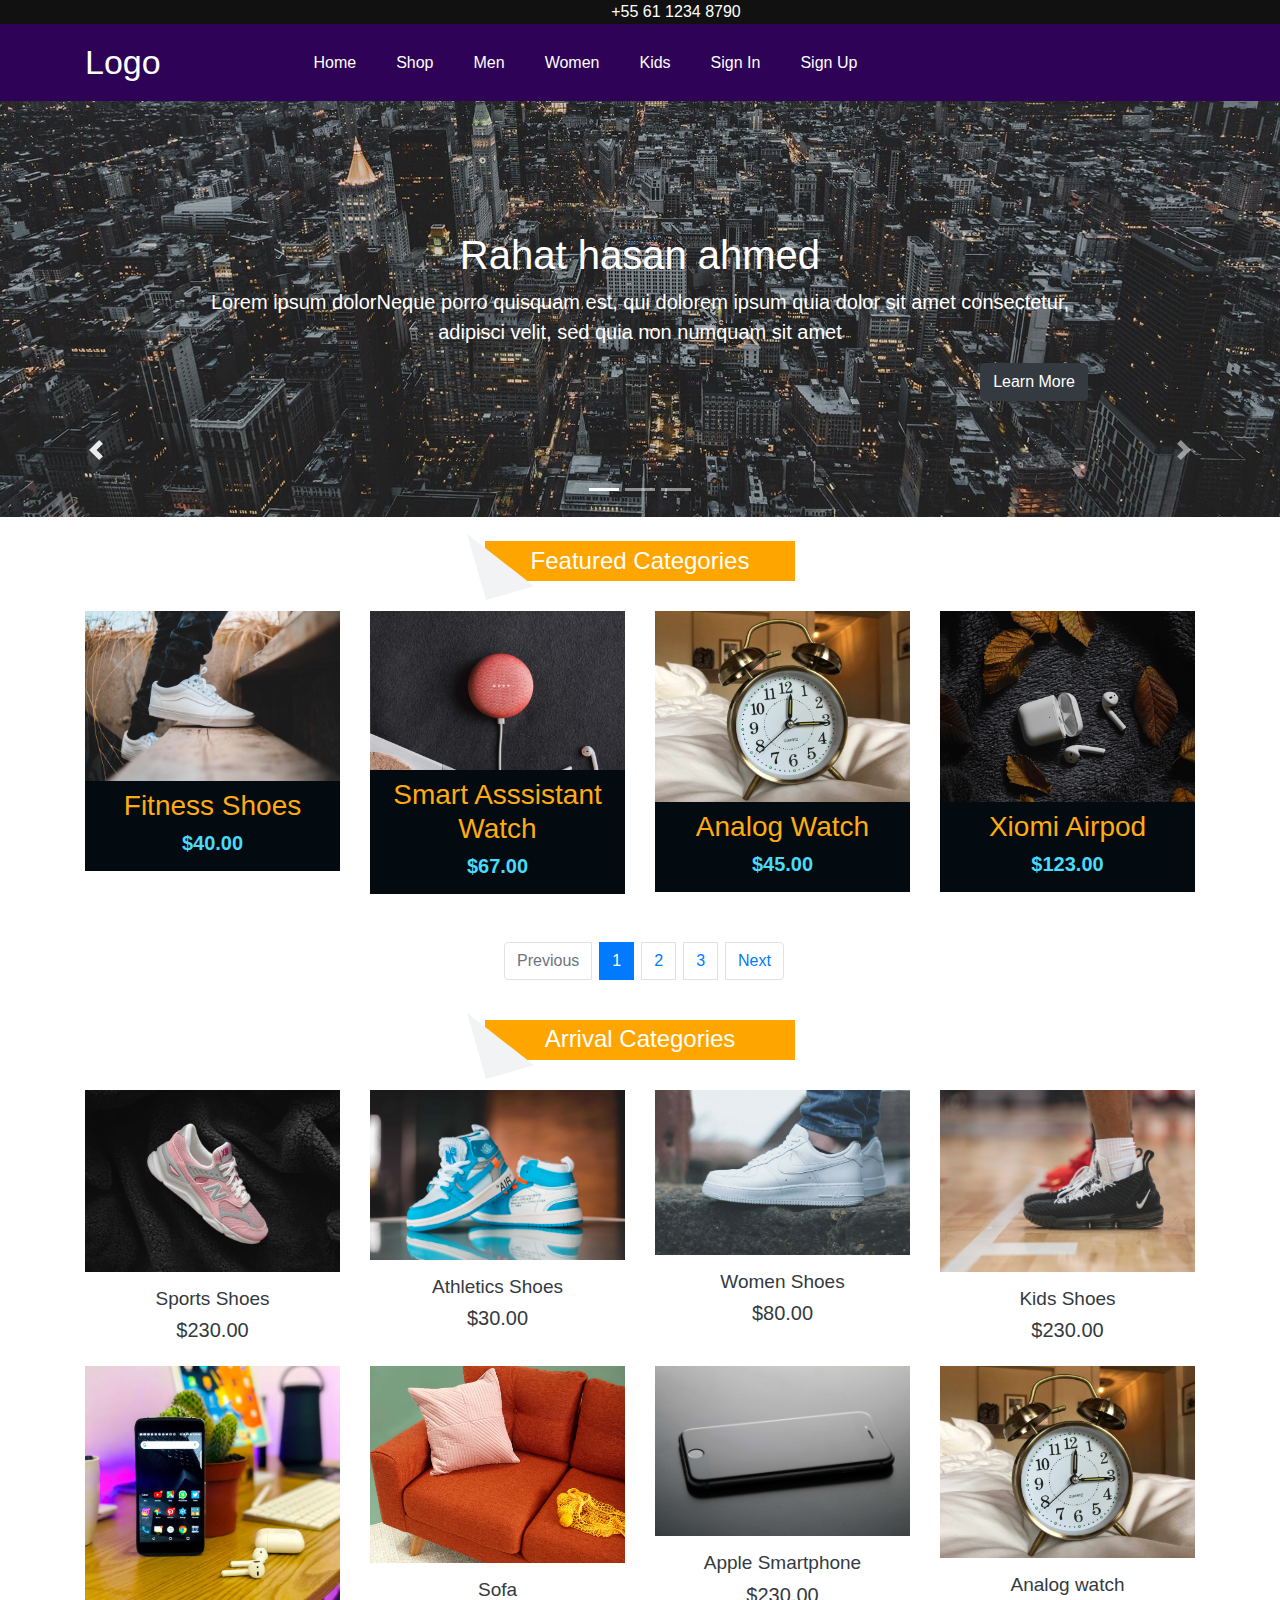
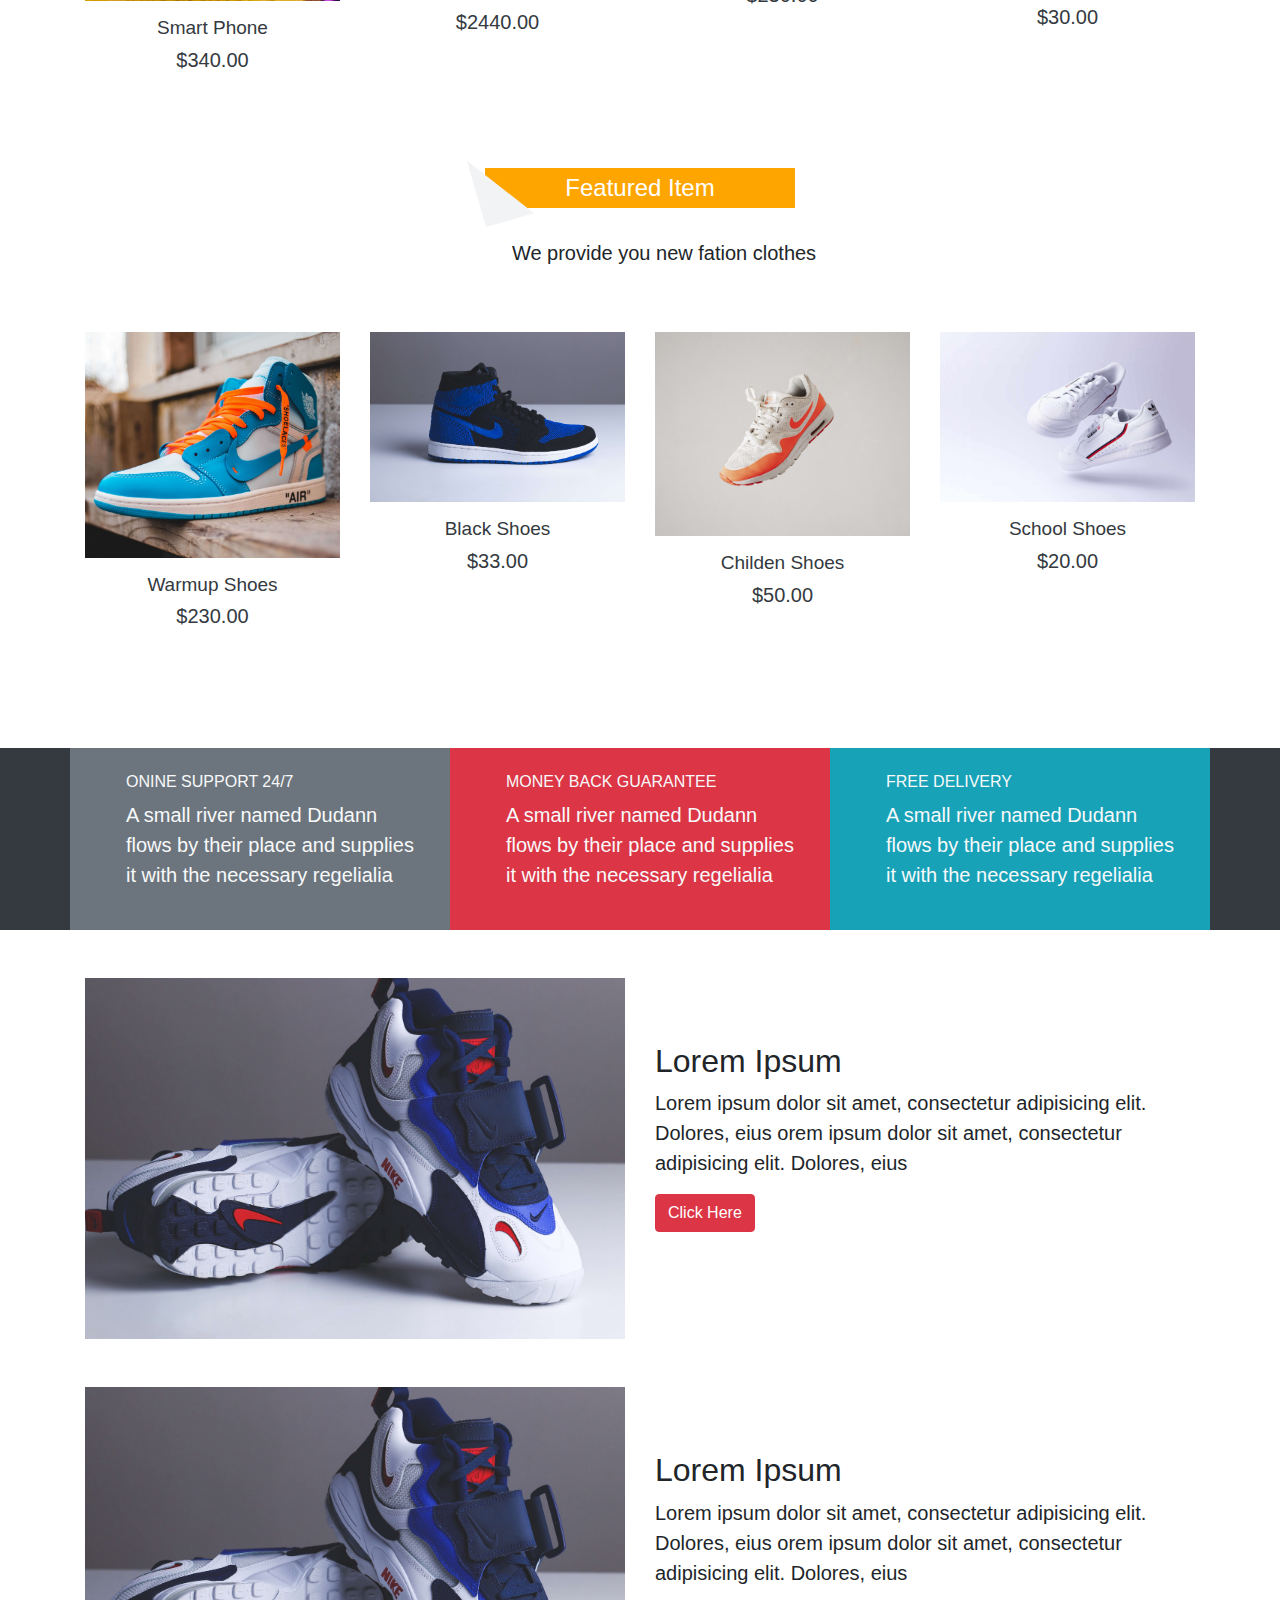
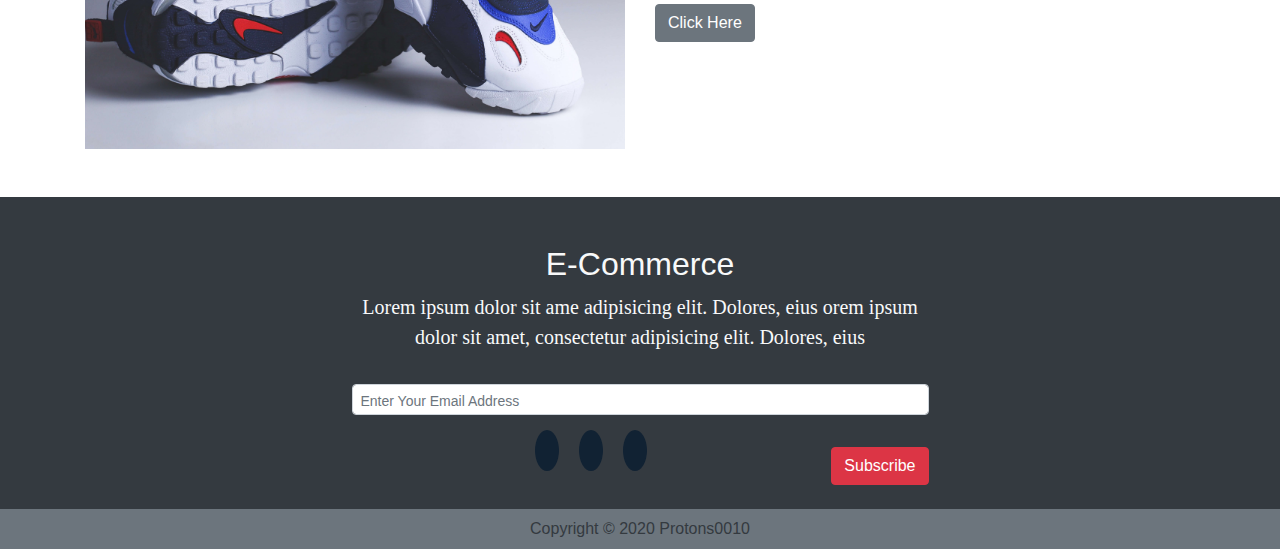
<file: index.html>
<!DOCTYPE html>
<html lang="en">
<head>
	<meta charset="UTF-8">
    <meta name="description" content="The Generation Design">
    <meta name="keywords" content="HTML, CSS, JavaScript">
    <meta name="author" content="Rahat Ahmed">
    <meta name="viewport" content="width=device-width, initial-scale=1.0">
    <link rel="icon" href="image/idea.png" type="image/png" sizes="16x16">
    <title> Rahat Ahmed -- Developer of JavaScript</title>
    <!-- font awesome -->
    <link rel="stylesheet" href="https://use.fontawesome.com/releases/v5.6.3/css/all.css"
        integrity="sha384-UHRtZLI+pbxtHCWp1t77Bi1L4ZtiqrqD80Kn4Z8NTSRyMA2Fd33n5dQ8lWUE00s/" crossorigin="anonymous">
    <!-- jquery -->
    <script src="https://cdnjs.cloudflare.com/ajax/libs/jquery/3.6.0/jquery.min.js" integrity="sha512-894YE6QWD5I59HgZOGReFYm4dnWc1Qt5NtvYSaNcOP+u1T9qYdvdihz0PPSiiqn/+/3e7Jo4EaG7TubfWGUrMQ==" crossorigin="anonymous" referrerpolicy="no-referrer"></script>
    <!-- Bootstrap stylesheet -->
    <link rel="stylesheet" type="text/css" href="https://cdn.jsdelivr.net/npm/bootstrap@4.6.1/dist/css/bootstrap.min.css">
    <!-- css stylesheet -->
	<link rel="stylesheet" type="text/css" href="css/style.css">
 
</head>
<body>
	<!-- Communication start section  -->
<div   id="communication">
	<div class="container">	 
		<div class="text-light text-center" >
			<ul class=" m-auto ">
				<li class="d-inline p-1">
					<a href="https://www.linkedin.com/in/protons0010" target="_blank"><i class="fab fa-linkedin mt-3 mb-3"></i></a>
				</li>
				<li class="d-inline p-1">
					<a href="https://www.github.com/protons0010" target="_blank"><i class="fab fa-github mt-3 mb-3"></i></a>
				</li>
				<li class="d-inline p-1">
					<a href="https://www.twitter.com/protons0010" target="_blank"><i class="fab fa-twitter mt-3 mb-3"></i></a>
				</li>	
				<li class="d-inline p-1">
					<a href="https://www.codepen.io/protons0010" target="_blank"><i class="fab fa-codepen mt-3 mb-3"></i></a>
				</li>
				<li class="d-inline p-1">
					<a href="#" class=" mt-3 mb-3">+55 61 1234 8790</a>
				</li>			 
			</ul>
		</div>
	</div>
 </div>
<!-- End communication  section -->
<!-- Main navbar  -->
<nav class="navbar navbar-expand-lg" id="topper_header_nav">
	<div class="container">
		<a href="#" class="navbar-brand order-md-2 order-sm-2 order-lg-1"><div id="logo">Logo</div></a>
		<button class="navbar-toggler" type="button" data-toggle="collapse" data-target="#top-nav" aria-controls="top-nav" aria-expanded="false" aria-label="toggle navigation">
			<span class="text-light">Menu</span>
		</button>
		<div class="collapse navbar-collapse text-light order-sm-1 order-md-1 order-lg-2" id="top-nav">
			<ul class="navbar-nav m-auto">
				<li class="nav-item pl-4">
					<a href="index.html" class="nav-link"> Home </a>
				</li>
				<li class="nav-item pl-4">
					<a href="#" class="nav-link"> Shop </a>
				</li>
				<li class="nav-item pl-4">
					<a href="#" class="nav-link"> Men </a>
				</li>
				<li class="nav-item pl-4">
					<a href="#" class="nav-link"> Women </a>
				</li>
				<li class="nav-item pl-4">
					<a href="#" class="nav-link"> Kids </a>
				</li>
				<li class="nav-item pl-4">
					<a href="signin.html" class="nav-link"> Sign In </a>
				</li>
				<li class="nav-item pl-4">
					<a href="signup.html" class="nav-link"> Sign Up </a>
				</li>
			</ul>
			<ul class="navbar-nav ml-auto">
				<li class="nav-item pl-4">
					<a href="#" class="nav-link"><i class="fa fa-search"></i> </a>
				</li>
				<li class="nav-item pl-4">
					  <a href="signin.html" class="nav-link"><i class="fa fa-user"></i> </a> 
				</li>
				 
				<li class="nav-item pl-4">
					<a href="#" class="nav-link"><i class="fa fa-shopping-cart"></i></a>
				</li>
			 </ul>
		</div>
	</div>
</nav>
<!-- End Main navbar -->
<!-- start home section design -->
<section id="home_slider">
 
	<!-- slider -->
			<div id="slider_one" class="carousel slide" data-ride="carousel">
					<ol class="carousel-indicators">
						<li class="active" data-target="#slider_one" data-slide-to="0"></li>
						<li  data-target="#slider_one" data-slide-to="1"></li>
						<li  data-target="#slider_one" data-slide-to="2"></li>
					 
					</ol>
					<div class="carousel-inner" role="listbox">

						<div class="carousel-item active">
							<img src="image/slide3.jpg" class="d-block img-fluid"  alt="First Slide">
							<div class="carousel-caption mb-5 pb-5">
								<h1>Rahat hasan ahmed</h1>
								<p class="lead">Lorem ipsum dolorNeque porro quisquam est, qui dolorem ipsum quia dolor sit amet
                                  consectetur, adipisci velit, sed quia non numquam sit amet</p>
                                  <button class="btn btn-dark float-right ">Learn More</button>
							</div>
						</div>
						
						<div class="carousel-item ">
							<img src="image/slide4.jpg" class="d-block img-fluid img-fluid-top"  alt="First Slide">
							<div class="carousel-caption mb-5 pb-5">
								<h1>Rahat hasan ahmed</h1>
								<p class="lead">Lorem ipsum dolorNeque porro quisquam est, qui dolorem ipsum quia dolor sit amet
                                  consectetur, adipisci velit, sed quia non numquam sit amet</p>
                                  <button class="btn btn-dark float-center ">Learn More</button>
							</div>
						</div>

					    <div class="carousel-item ">
							<img src="image/slide2.jpg" class="d-block img-fluid" alt="First Slide">
							<div class="carousel-caption mb-5 pb-5">
								<h1>Rahat hasan ahmed</h1>
								<p class="lead">Lorem ipsum dolorNeque porro quisquam est, qui dolorem ipsum quia dolor sit amet
                                  consectetur, adipisci velit, sed quia non numquam sit amet</p>
                                  <button class="btn btn-dark float-right ">Learn More</button>
							</div>
						</div>

					</div>
					
       </div>		

	<a href="#slider_one" class="carousel-control-prev" data-slide="prev">
	<span class="carousel-control-prev-icon"></span>
    </a>
    <a href="#slider_one" class="carousel-control-next align-self-center" data-slide="next">
	   <span class="carousel-control-next-icon"></span>
    </a>
 
</section>
<!-- End Home section design -->
<!-- Start product section design  -->
<section class="new_products pb-5 pt-4">
		<div class="container">
		<div class="tittle-box">
			<h2>Featured Categories </h2>
		</div>
		<div class="row">
			<!-- first column -->
			<div class="col-md-3">
				<div class="product-top">
					<img src="image/shoes(3).jpg" class="img-fluid">
					<div class="overlay-right">
						<button type="button" class="btn" title="Quick Shop">
							<i class="fa fa-eye"></i>
						</button>
						<button type="button" class="btn" title="Add to Wishlist">
							<i class="fa fa-heart"></i>
						</button>
						<button type="button" class="btn" title="Add to Cart">
							<i class="fa fa-shopping-cart"></i>
						</button>
					</div>
				</div>
				<div class="product-bottom">
					<i class="fa fa-star"></i>
					<i class="fa fa-star"></i>
					<i class="fa fa-star"></i>
					<i class="fa fa-star"></i>
					<i class="fa fa-star-half-o"></i>
					  <h3>Fitness Shoes </h3>
					  <h5>$40.00 </h5>
				</div>
			</div>
			<!-- end first column -->
					<!-- first column -->
			<div class="col-md-3">
				<div class="product-top">
					<img src="image/tech(1).jpg" class="img-fluid">
					<div class="overlay-right">
						<button type="button" class="btn" title="Quick Shop">
							<i class="fa fa-eye"></i>
						</button>
						<button type="button" class="btn" title="Add to Wishlist">
							<i class="fa fa-heart"></i>
						</button>
						<button type="button" class="btn" title="Add to Cart">
							<i class="fa fa-shopping-cart"></i>
						</button>
					</div>
				</div>
				<div class="product-bottom">
					<i class="fa fa-star"></i>
					<i class="fa fa-star"></i>
					<i class="fa fa-star"></i>
					<i class="fa fa-star"></i>
					<i class="fa fa-star-half-o"></i>
					  <h3>Smart Asssistant Watch </h3>
					  <h5>$67.00 </h5>
				</div>
			</div>
			<!-- end first column -->
					<!-- first column -->
			<div class="col-md-3">
				<div class="product-top">
					<img src="image/categories1.jpg" class="img-fluid">
					<div class="overlay-right">
						<button type="button" class="btn" title="Quick Shop">
							<i class="fa fa-eye"></i>
						</button>
						<button type="button" class="btn" title="Add to Wishlist">
							<i class="fa fa-heart"></i>
						</button>
						<button type="button" class="btn" title="Add to Cart">
							<i class="fa fa-shopping-cart"></i>
						</button>
					</div>
				</div>
				<div class="product-bottom">
					<i class="fa fa-star"></i>
					<i class="fa fa-star"></i>
					<i class="fa fa-star"></i>
					<i class="fa fa-star"></i>
					<i class="fa fa-star-half-o"></i>
					  <h3>Analog Watch </h3>
					  <h5>$45.00 </h5>
				</div>
			</div>
			<!-- end first column -->
					<!-- first column -->
			<div class="col-md-3">
				<div class="product-top">
					<img src="image/tech(2).jpg" class="img-fluid">
					<div class="overlay-right">
						<button type="button" class="btn" title="Quick Shop">
							<i class="fa fa-eye"></i>
						</button>
						<button type="button" class="btn" title="Add to Wishlist">
							<i class="fa fa-heart"></i>
						</button>
						<button type="button" class="btn" title="Add to Cart">
							<i class="fa fa-shopping-cart"></i>
						</button>
					</div>
				</div>
				<div class="product-bottom">
					<i class="fa fa-star"></i>
					<i class="fa fa-star"></i>
					<i class="fa fa-star"></i>
					<i class="fa fa-star-half"></i>
					<i class="fa fa-star-o"></i>
					  <h3>Xiomi Airpod</h3>
					  <h5>$123.00 </h5>
				</div>
			</div>
			<!-- end first column -->
 
 
		</div>
	</div>
</section>
<nav>
	<ul class="pagination justify-content-center">
		<li class="page-item disabled ml-2" ><a class="page-link"  href="#">Previous</a></li>
		<li class="page-item active ml-2" ><a  class="page-link" href="#">1</a></li>
		<li class="page-item ml-2" ><a  class="page-link" href="#">2</a></li>
		<li class="page-item ml-2" ><a  class="page-link" href="#">3</a></li>
		<li class="page-item ml-2" ><a  class="page-link justify-content-end" href="#">Next</a></li>
	</ul>
</nav>
<!-- End product section design -->



<!-- Start Arrival product section design  -->
<section class="new_products pb-5 pt-4">
		<div class="container">
		<div class="tittle-box">
			<h2>Arrival Categories </h2>
		</div>
		<div class="row">
			<!-- first column -->
			<div class="col-md-3">
				<div class="product-top">
					<img src="image/shoes(1).jpg" class="img-fluid">
					<div class="overlay-right">
						<button type="button" class="btn" title="Add to Wishlist">
							<i class="fa fa-heart"></i>
						</button>
						<button type="button" class="btn" title="Add to Cart">
							<i class="fa fa-shopping-cart"></i>
						</button>
					</div>
				</div>
				<div class="text-center text-dark p-3">
					  <h3 style="font-size:19px;">Sports Shoes </h3>
					  <h5>$230.00 </h5>
				</div>
			</div>
			<!-- end first column -->
		 	<!-- first column -->
			<div class="col-md-3">
				<div class="product-top">
					<img src="image/shoes(5).jpg" class="img-fluid">
					<div class="overlay-right">
						<button type="button" class="btn" title="Add to Wishlist">
							<i class="fa fa-heart"></i>
						</button>
						<button type="button" class="btn" title="Add to Cart">
							<i class="fa fa-shopping-cart"></i>
						</button>
					</div>
				</div>
				<div class="text-center text-dark p-3">
					  <h3 style="font-size:19px;">Athletics Shoes </h3>
					  <h5>$30.00 </h5>
				</div>
			</div>
			<!-- end first column -->
				<!-- first column -->
			<div class="col-md-3">
				<div class="product-top">
					<img src="image/shoes(2).jpg" class="img-fluid">
					<div class="overlay-right">
						<button type="button" class="btn" title="Add to Wishlist">
							<i class="fa fa-heart"></i>
						</button>
						<button type="button" class="btn" title="Add to Cart">
							<i class="fa fa-shopping-cart"></i>
						</button>
					</div>
				</div>
				<div class="text-center text-dark p-3">
					  <h3 style="font-size:19px;">Women Shoes</h3>
					  <h5>$80.00 </h5>
				</div>
			</div>
			<!-- end first column -->
				<!-- first column -->
			<div class="col-md-3">
				<div class="product-top">
					<img src="image/shoes(4).jpg" class="img-fluid">
					<div class="overlay-right">
						<button type="button" class="btn" title="Add to Wishlist">
							<i class="fa fa-heart"></i>
						</button>
						<button type="button" class="btn" title="Add to Cart">
							<i class="fa fa-shopping-cart"></i>
						</button>
					</div>
				</div>
				<div class="text-center text-dark p-3">
					  <h3 style="font-size:19px;">Kids Shoes </h3>
					  <h5>$230.00 </h5>
				</div>
			</div>
			<!-- end first column -->
				<!-- first column -->
			<div class="col-md-3">
				<div class="product-top">
					<img src="image/mobile(1).jpg" class="img-fluid">
					<div class="overlay-right">
						<button type="button" class="btn" title="Add to Wishlist">
							<i class="fa fa-heart"></i>
						</button>
						<button type="button" class="btn" title="Add to Cart">
							<i class="fa fa-shopping-cart"></i>
						</button>
					</div>
				</div>
				<div class="text-center text-dark p-3">
					  <h3 style="font-size:19px;">Smart Phone</h3>
					  <h5>$340.00 </h5>
				</div>
			</div>
			<!-- end first column -->
				<!-- first column -->
			<div class="col-md-3">
				<div class="product-top">
					<img src="image/funriture(1).jpg" class="img-fluid">
					<div class="overlay-right">
						<button type="button" class="btn" title="Add to Wishlist">
							<i class="fa fa-heart"></i>
						</button>
						<button type="button" class="btn" title="Add to Cart">
							<i class="fa fa-shopping-cart"></i>
						</button>
					</div>
				</div>
				<div class="text-center text-dark p-3">
					  <h3 style="font-size:19px;">Sofa </h3>
					  <h5>$2440.00 </h5>
				</div>
			</div>
			<!-- end first column -->
				<!-- first column -->
			<div class="col-md-3">
				<div class="product-top">
					<img src="image/mobile(2).jpg" class="img-fluid">
					<div class="overlay-right">
						<button type="button" class="btn" title="Add to Wishlist">
							<i class="fa fa-heart"></i>
						</button>
						<button type="button" class="btn" title="Add to Cart">
							<i class="fa fa-shopping-cart"></i>
						</button>
					</div>
				</div>
				<div class="text-center text-dark p-3">
					  <h3 style="font-size:19px;">Apple Smartphone </h3>
					  <h5>$230.00 </h5>
				</div>
			</div>
			<!-- end first column -->
				<!-- first column -->
			<div class="col-md-3">
				<div class="product-top">
					<img src="image/categories1.jpg" class="img-fluid">
					<div class="overlay-right">
						<button type="button" class="btn" title="Add to Wishlist">
							<i class="fa fa-heart"></i>
						</button>
						<button type="button" class="btn" title="Add to Cart">
							<i class="fa fa-shopping-cart"></i>
						</button>
					</div>
				</div>
				<div class="text-center text-dark p-3">
					  <h3 style="font-size:19px;">Analog watch</h3>
					  <h5>$30.00 </h5>
				</div>
			</div>
			<!-- columns end -->
		</div>
	</div>
</section>
<!-- End Arrival Product Section -->
<!-- Start featured item section design  -->
<section class="new_products pb-5 pt-4">
		<div class="container">
		<div class="tittle-box">
			<h2>Featured Item </h2>
		</div>
		<p class="lead text-center pb-5 pl-5">We provide you new fation clothes</p>
		<div class="row">
	       <!-- product -->
			<div class="col-md-3">
				<div class="product-top">
					<img src="image/shoes(6).jpg" class="img-fluid">
					<div class="overlay-right">
						<button type="button" class="btn" title="Add to Wishlist">
							<i class="fa fa-heart"></i>
						</button>
						<button type="button" class="btn" title="Add to Cart">
							<i class="fa fa-shopping-cart"></i>
						</button>
					</div>
				</div>
				<div class="text-center text-dark p-3">
					  <h3 style="font-size:19px;">Warmup Shoes</h3>
					  <h5>$230.00 </h5>
				</div>
			</div>
			<!-- end first column -->
				<!-- first column -->
			<div class="col-md-3">
				<div class="product-top">
					<img src="image/shoes(8).jpg" class="img-fluid">
					<div class="overlay-right">
						<button type="button" class="btn" title="Add to Wishlist">
							<i class="fa fa-heart"></i>
						</button>
						<button type="button" class="btn" title="Add to Cart">
							<i class="fa fa-shopping-cart"></i>
						</button>
					</div>
				</div>
				<div class="text-center text-dark p-3">
					  <h3 style="font-size:19px;">Black Shoes</h3>
					  <h5>$33.00 </h5>
				</div>
			</div>
			<!-- end first column -->
				<!-- first column -->
			<div class="col-md-3">
				<div class="product-top">
					<img src="image/shoes(9).jpg" class="img-fluid">
					<div class="overlay-right">
						<button type="button" class="btn" title="Add to Wishlist">
							<i class="fa fa-heart"></i>
						</button>
						<button type="button" class="btn" title="Add to Cart">
							<i class="fa fa-shopping-cart"></i>
						</button>
					</div>
				</div>
				<div class="text-center text-dark p-3">
					  <h3 style="font-size:19px;">Childen Shoes </h3>
					  <h5>$50.00 </h5>
				</div>
			</div>
			<!-- end first column -->
				<!-- first column -->
			<div class="col-md-3">
				<div class="product-top">
					<img src="image/shoes(10).jpg" class="img-fluid">
					<div class="overlay-right">
						<button type="button" class="btn" title="Add to Wishlist">
							<i class="fa fa-heart"></i>
						</button>
						<button type="button" class="btn" title="Add to Cart">
							<i class="fa fa-shopping-cart"></i>
						</button>
					</div>
				</div>
				<div class="text-center text-dark p-3">
					  <h3 style="font-size:19px;">School Shoes </h3>
					  <h5>$20.00 </h5>
				</div>
			</div>
			<!-- end first column -->


		</div>
	</div>
</section>
<!-- End Featured item section  -->
<!-- pagination -->
 <!-- Start Services Section  -->
<section class="mt-5 bg-dark  text-light" id="support_center">
	<div class="container">
		<div class="row">
			
			<div class="col-lg-4 bg-secondary p-4">
				<div class="d-flex">
					
					<div class="d-flex p-3 align-self-start"><i class="fa fa-phone"></i></div>
					<div>
					<h6 class="text-uppercase">Onine Support 24/7</h6>
					<p class="lead">A small river named Dudann flows by their place and supplies it with the necessary regelialia</p>
					</div>
				</div>
			</div>
			<div class="col-lg-4 bg-danger p-4">
				<div class="d-flex">
					
					<div class="d-flex p-3 align-self-start"><i class="fa fa-money"></i></div>
					<div>
					<h6 class="text-uppercase">Money Back guarantee </h6>
					<p class="lead">A small river named Dudann flows by their place and supplies it with the necessary regelialia</p>
					</div>
				</div>
			</div>
			<div class="col-lg-4 bg-info p-4">
				<div class="d-flex">
					
					<div class="d-flex p-3 align-self-start"><i class="fa fa-truck"></i></div>
					<div>
					<h6 class="text-uppercase">Free delivery</h6>
					<p class="lead">A small river named Dudann flows by their place and supplies it with the necessary regelialia</p>
					</div>
				</div>
			</div>
		</div>
	</div>
</section>
<!-- End Support center section  -->
<!-- Start products description section -->
<section class="m-5">
	<div class="container">
		<div class="row">
			<div class="col-lg-6 order-sm-2">
				<div class="pt-5 mt-3  pb-2">
					<h2>Lorem Ipsum</h2>
					<p class="lead">Lorem ipsum dolor sit amet, consectetur adipisicing elit. Dolores, eius orem ipsum dolor sit amet, consectetur adipisicing elit. Dolores, eius</p>
					<button class="btn btn-danger rounded">Click Here</button>
				</div>
			</div>
			<div class="col-lg-6 order-sm-1">
				<img src="image/post3.jpg" class="img-fluid">
			</div> 
		</div>
	</div>
</section>
<!-- Another product description section -->
<section class="m-5">
	<div class="container">
		<div class="row">
			<div class="col-lg-6">
				<img src="image/post3.jpg" class="img-fluid">
			</div> 
			<div class="col-lg-6">
				<div class="pt-5 mt-3">
					<h2>Lorem Ipsum</h2>
					<p class="lead">Lorem ipsum dolor sit amet, consectetur adipisicing elit. Dolores, eius orem ipsum dolor sit amet, consectetur adipisicing elit. Dolores, eius</p>
					<button class="btn btn-secondary rounded">Click Here</button>
				</div>
			</div>
		</div>
	</div>
</section>
<!-- End product review section -->
<!-- Subscribe or newsletter section  -->
<section class="bg-dark text-light text-center pt-5 pl-5 pr-5 pb-4 ">
	<div class="contianer">
		<div class="row">
			<div class="col-lg-6 text-center m-auto">
				<h2>E-Commerce</h2>
				<p class="lead pb-3" style="font-family: cursive;">Lorem ipsum dolor sit ame  adipisicing elit. Dolores, eius orem ipsum dolor sit amet, consectetur adipisicing elit. Dolores, eius</p>
                <div class="">
				<input   type="text" name="subcribe" placeholder="Enter Your Email Address" class="form-control form-control-sm bordered rounded mb-4 pt-2">
                <button class="btn btn-danger float-right text-center rounded mt-2">Subscribe</button>
                <div class="socia">
                	<a href="https://www.twitter.com/protons0010" target="_blank"><i class="fab fa-twitter rounded-circle" style="padding:12px;background:#123; margin:10px;"></i></a>
                	<a href="https://www.github.com/protons0010" target="_blank"><i class="fab fa-github  rounded-circle" style="padding:12px;background:#123; margin:10px;"></i></a>
                	<a href="https://www.linkedin.com/in/protons0010" target="_blank"><i class="fab fa-linkedin rounded-circle" style="padding:12px;background:#123; margin:10px;"></i></a>
                </div>
                </div>
 			</div>
		</div>
	</div>
</section>

<!-- Start copyright section  -->
<section class="bg-secondary p-2">
	<div class="container">
		<div class="row">
			<div class="col-lg-12">
				<div class="text-center text-dark">
					<span>Copyright &copy; 2020 Protons0010</span>
				</div>
			</div>
		</div>
	</div>
</section>

</body>
</html>
</file>
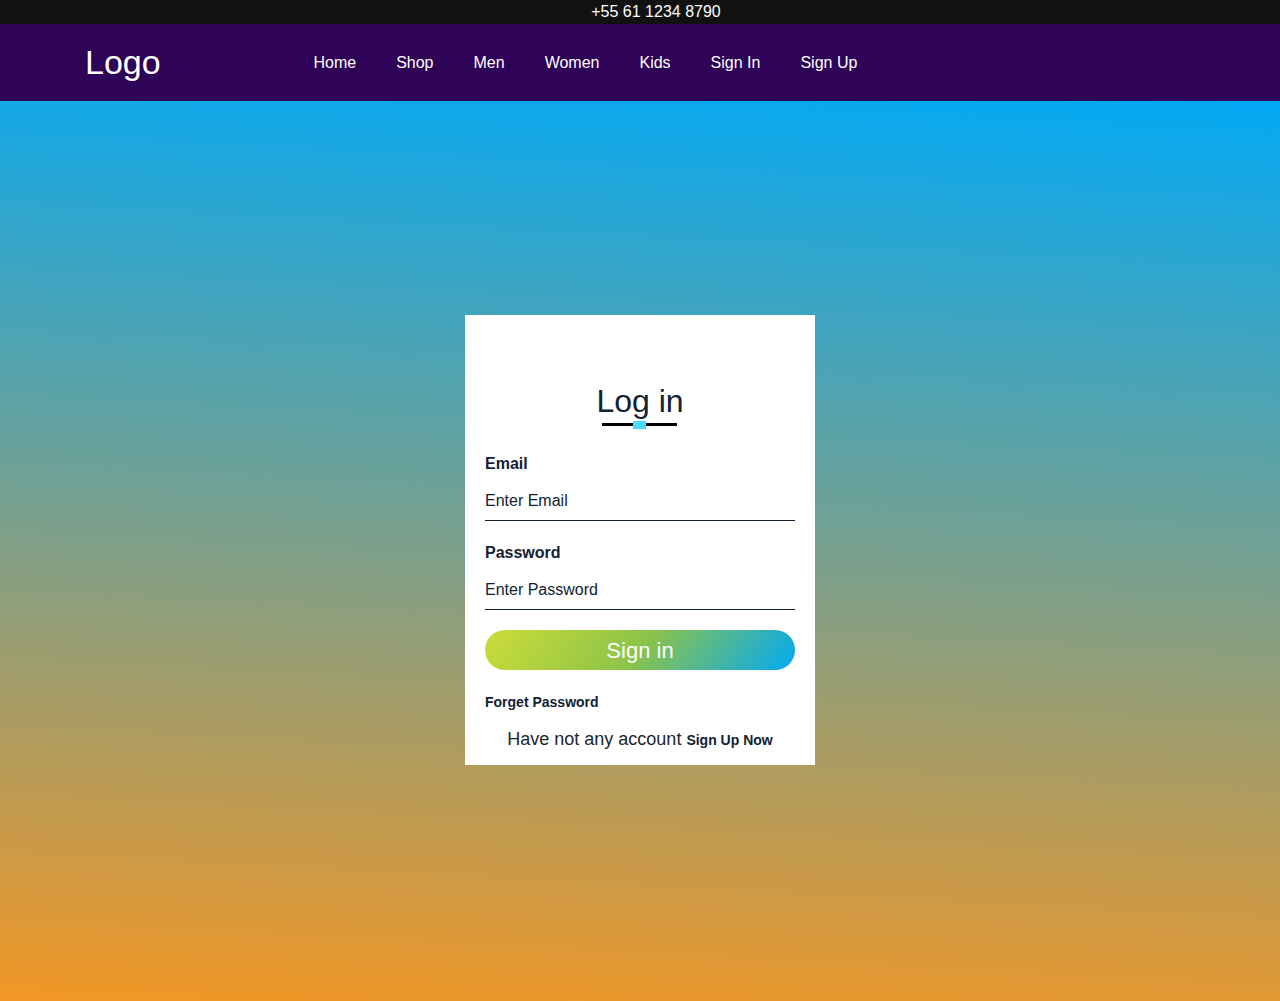
<file: signin.html>
<!DOCTYPE html>
<html lang="en">
<head>
	<meta charset="UTF-8">
    <meta name="description" content="The Generation Design">
    <meta name="keywords" content="HTML, CSS, JavaScript">
    <meta name="author" content="Rahat Ahmed">
    <meta name="viewport" content="width=device-width, initial-scale=1.0">
    <link rel="icon" href="image/idea.png" type="image/png" sizes="16x16">
    <title> Rahat Ahmed -- Developer of JavaScript</title>
    <!-- font awesome -->
    <link rel="stylesheet" href="https://use.fontawesome.com/releases/v5.6.3/css/all.css"
        integrity="sha384-UHRtZLI+pbxtHCWp1t77Bi1L4ZtiqrqD80Kn4Z8NTSRyMA2Fd33n5dQ8lWUE00s/" crossorigin="anonymous">
    <!-- jquery -->
    <script src="https://cdnjs.cloudflare.com/ajax/libs/jquery/3.6.0/jquery.min.js" integrity="sha512-894YE6QWD5I59HgZOGReFYm4dnWc1Qt5NtvYSaNcOP+u1T9qYdvdihz0PPSiiqn/+/3e7Jo4EaG7TubfWGUrMQ==" crossorigin="anonymous" referrerpolicy="no-referrer"></script>
    <!-- Bootstrap stylesheet -->
    <link rel="stylesheet" type="text/css" href="https://cdn.jsdelivr.net/npm/bootstrap@4.6.1/dist/css/bootstrap.min.css">
    <!-- css stylesheet -->
	<link rel="stylesheet" type="text/css" href="css/signin.css">
 
</head>
<body>
	<!-- Communication start section  -->
<div   id="communication">
	<div class="container">	 
		<div class="text-light text-center" >
			<ul class=" m-auto ">
				<li class="d-inline p-1">
					<a href="https://www.linkedin.com/in/protons0010" target="_blank"><i class="fab fa-linkedin mt-3 mb-3"></i></a>
				</li>
				<li class="d-inline p-1">
					<a href="https://www.github.com/protons0010" target="_blank"><i class="fab fa-github mt-3 mb-3"></i></a>
				</li>
				<li class="d-inline p-1">
					<a href="https://www.twitter.com/protons0010" target="_blank"><i class="fab fa-twitter mt-3 mb-3"></i></a>
				</li>	
				<li class="d-inline p-1">
					<a href="https://www.codepen.io/protons0010" target="_blank"><i class="fab fa-codepen mt-3 mb-3"></i></a>
				</li>
				<li class="d-inline p-1">
					<a href="#" class=" mt-3 mb-3">+55 61 1234 8790</a>
				</li>			 
			</ul>
		</div>
	</div>
 </div>
<!-- End communication  section -->
<!-- Main navbar  -->
<nav class="navbar navbar-expand-lg" id="topper_header_nav">
	<div class="container">
		<a href="#" class="navbar-brand order-md-2 order-sm-2 order-lg-1"><div id="logo">Logo</div></a>
		<button class="navbar-toggler" type="button" data-toggle="collapse" data-target="#top-nav" aria-controls="top-nav" aria-expanded="false" aria-label="toggle navigation">
			<span class="text-light">Menu</span>
		</button>
		<div class="collapse navbar-collapse text-light order-sm-1 order-md-1 order-lg-2" id="top-nav">
			<ul class="navbar-nav m-auto">
				<li class="nav-item pl-4">
					<a href="index.html" class="nav-link"> Home </a>
				</li>
				<li class="nav-item pl-4">
					<a href="#" class="nav-link"> Shop </a>
				</li>
				<li class="nav-item pl-4">
					<a href="#" class="nav-link"> Men </a>
				</li>
				<li class="nav-item pl-4">
					<a href="#" class="nav-link"> Women </a>
				</li>
				<li class="nav-item pl-4">
					<a href="#" class="nav-link"> Kids </a>
				</li>
				<li class="nav-item pl-4">
					<a href="signin.html" class="nav-link"> Sign In </a>
				</li>
				<li class="nav-item pl-4">
					<a href="signup.html" class="nav-link"> Sign Up </a>
				</li>
			</ul>
			<ul class="navbar-nav ml-auto">
				<li class="nav-item pl-4">
					<a href="#" class="nav-link"><i class="fa fa-search"></i> </a>
				</li>
				<li class="nav-item pl-4">
					  <a href="signin.html" class="nav-link"><i class="fa fa-user"></i> </a> 
				</li>
				 
				<li class="nav-item pl-4">
					<a href="#" class="nav-link"><i class="fa fa-shopping-cart"></i></a>
				</li>
			 </ul>
		</div>
	</div>
</nav>
<!-- End Main navbar -->
<!-- Sign in page  -->
<!-- Start sign up  design -->
	<section class="signin_page" >
	  <div class="full_form">	
			<div class="login_box">
				 
				<h2>Log in</h2>
				<form>
					<p>Email</p>
					<input type="text" name="" placeholder="Enter Email">
					<p>Password</p>
					<input type="text" name="" placeholder="Enter Password">
					<input type="submit" name="" value="Sign in">
					<a href="#">Forget Password</a>
					<div class="account">
						 Have not any account <a href="signup.html">Sign Up Now</a>
					</div>
				</form> 
		    </div>
      </div>
</section>
<!-- End sign up design -->



 
</body>
</html>
</file>
<file: css/style.css>
html{scroll-behavior: smooth;}


#topper_header_nav   a,
#communication a{color:#fff; font-size:16px;font-weight:500;}

#communication {background-color:#111 !important;}

#communication ul {
	list-style: none;
}
#topper_header_nav{
	background-color:#2e0257;
}

#logo{
	font-size:34px;
 }
 

.btn-hero{
 	background-color:#fff !important;
 	color:#2e0257;
 	border-radius:1.5rem !important;
 	border:3px solid #fff;
 	font-weight:bold;
 }


/*product top css*/

 
 

.overlay-right {
  display: block;
  opacity:0;
  position: absolute;
  top: 10%;
  margin-left:0;
  width: 70px;

}

.overlay-right .fa{
  cursor:pointer;
  background-color:#48dbfb;
  color: #000;
  height:35px;
  width:35px;
  font-size:20px;
  padding: 7px;
  margin-top: 5%;
  margin-bottom: 5%;
}

.overlay-right .btn-secondaru{
  background-color:none !important;
  border:none !important;
  box-shadow: none !important;
}

.product-top:hover .overlay-right{
  opacity: 1;
  margin-left:5%;
  transition: 0.5s;
}

/*product bottom */
.product-bottom {
    background: #030a10;
    color: #fff;
    text-align: center;
    padding: 8px 0px;
}

.product-bottom  h3 {
    color: #ffab12;
}

.product-bottom  h5 {
    color: #48dbfb;
    font-weight: 900;
}
/*on sale produycuc*/

.tittle-box{
  background-color: orange;
  color: #fff;
  width: 310px;
  padding:4px 10px;
  height:40px;
  margin:0px auto 30px;
  display:flex;

}
 

.tittle-box::before{
  content: '';
  border-top: 50px solid #f1f3f4;
  border-right: 69px solid transparent;
  position:absolute;
  display: flex;
  margin-top: -10px;
  margin-left: -29px;
  transform: rotate(254deg);
}

.tittle-box h2{
  font-size:24px;
  margin:auto;
}



/* =============== */
/* START PORTFOLIO SECTION */
/* =============== */
.section{display:flex;max-width:120rem;width:100%;justify-content:center;align-items:center;flex-wrap:wrap;margin:auto;}

.portfolio-section {text-align:center;/*background: linear-gradient(rgba(255, 221, 153, 0.6),rgba(255, 221, 153, 0.44)),url(image/portfolio-bg.jpg);
	               background-repeat: no-repeat;background-size: cover;background-attachment: fixed;background-position:center center;*/}

.portfolio-filter button{background:#ebc985;font-size:1.3rem;padding:.5rem 1rem;border:0;border-radius:.5rem;
	text-transform:uppercase;color:#3c4761;margin:3rem .5rem 5rem  .5rem;transition:.5s;}                      
.portfolio-filter button:hover{cursor: pointer;box-shadow:inset .5rem 4rem .5rem #3c47618a;}
.portfolio-section img{width:100%;height:auto;}  
.columns{flex:100%;margin:1rem;max-width:26rem;}
.portfolio-section .columns:nth-child(3) {margin-left:0;}
.portfolio-section .btn-load-more{background:#17c2a4;border-color:#14a58c;margin-top:5rem;}
.portfolio-section .mixitup-control-active{background:#fff;}
/* =============== */
/* END PORTFOLIO SECTION */
/* =============== */
/*Start Support center*/
#support_center i.fa.fa {
    font-size: 60px;
}



/*End support center*/




/*Start Responsive Design*/

@media (max-width:1200px){
   
   .columns{flex:50%;margin:1rem;max-width:26rem;}

   .portfolio-section .columns{flex:50%;margin:0rem;max-width:60rem;}
}



@media (max-width:800px){
   
   .columns{flex:100%;margin:1rem;max-width:25rem;}

   .portfolio-section .columns{flex:100%;margin:0rem;max-width:50rem;}
 
}


@media only screen and (max-width:400px;){
	.portfolio-section  p{font-size: 1.3rem;
    width: 36rem;
    text-align: center;
    margin-left: 8rem;
    line-height: 1.9rem;text-align: center;}


	
}
</file>
<file: css/signin.css>
html{scroll-behavior: smooth;}
*{margin:0;padding: 0;font-family: sans-serif;background:(red 50%,green 50%);}

body{background:linear-gradient (4deg,green,red);}

#topper_header_nav   a,
#communication a{color:#fff; font-size:16px;font-weight:500;}

#communication {background-color:#111 !important;}

#communication ul {
	list-style: none;
}
#topper_header_nav{
	background-color:#2e0257;
}

#logo{
	font-size:34px;
 }


.full_form{width:100%;height:100vh;background: linear-gradient(3deg,#f19017f0,#03A9F4);}


.login_box{position: absolute;top:60%;left:50%;transform:translate(-50%,-50%);width:350px;height:450px;
	box-sizing:border-box;background:white;}

.login_box p{margin:0;padding:0;font-weight:bold;color:#123;}

.login_box input{width:100%;margin-bottom:20px;transition: all .4s;}

.login_box input[type="text"],
.login_box input[type="password"]{
	border:none;border-bottom:1px solid #123;background:transparent;outline:none;height: 40px;color: #123;
	font-size: 16px;margin-top: 5px;}

.login_box input:hover{background:#48dbfb;border-radius:12px;border-bottom-color:orange;}

.user{width:100px;height:100px;border-radius:50%;overflow: hidden;position: absolute;padding-bottom:50px;top:-13%;left: calc(50% - 50px);}

form{padding:20px;position: relative;}


h2{margin:0;padding:67px 0 12px;color:#123;text-align: center;}

h2::after {
    position: absolute;
    content: '';
    width: 75px;
    height: 3px;
    top: 24%;
    left: 39%;
    background: #000000;
}

h2::before {
    position: absolute;
    content: '';
    width: 13px;
    height: 8px;
    top: 23.5%;
    left: 48%;
    background: #48dbfb;z-index: 1;
}


::placeholder{color:#123;}

.login_box input[type="submit"]{border: none;outline: none;height: 40px;color: #fff;font-size:22px;
	cursor: pointer;border-radius:20px;background: linear-gradient(-234deg,#CDDC39,#8BC34A,#03A9F4);}

.login_box input[type="submit"]:hover {
    background: linear-gradient(-235deg,red,green,#CDDC39);
    color: #f1f2f3;
    transition: all .4s;
}

.login_box a{color:#123;font-size:14px;font-weight:bold;text-decoration:none;}


.login_box a:hover{color:red;font-size:15px;font-weight:bold;text-decoration:underline;}

.account {
    margin: 12px;
    text-align: center;
    font-size: 18px;
}
</file>
